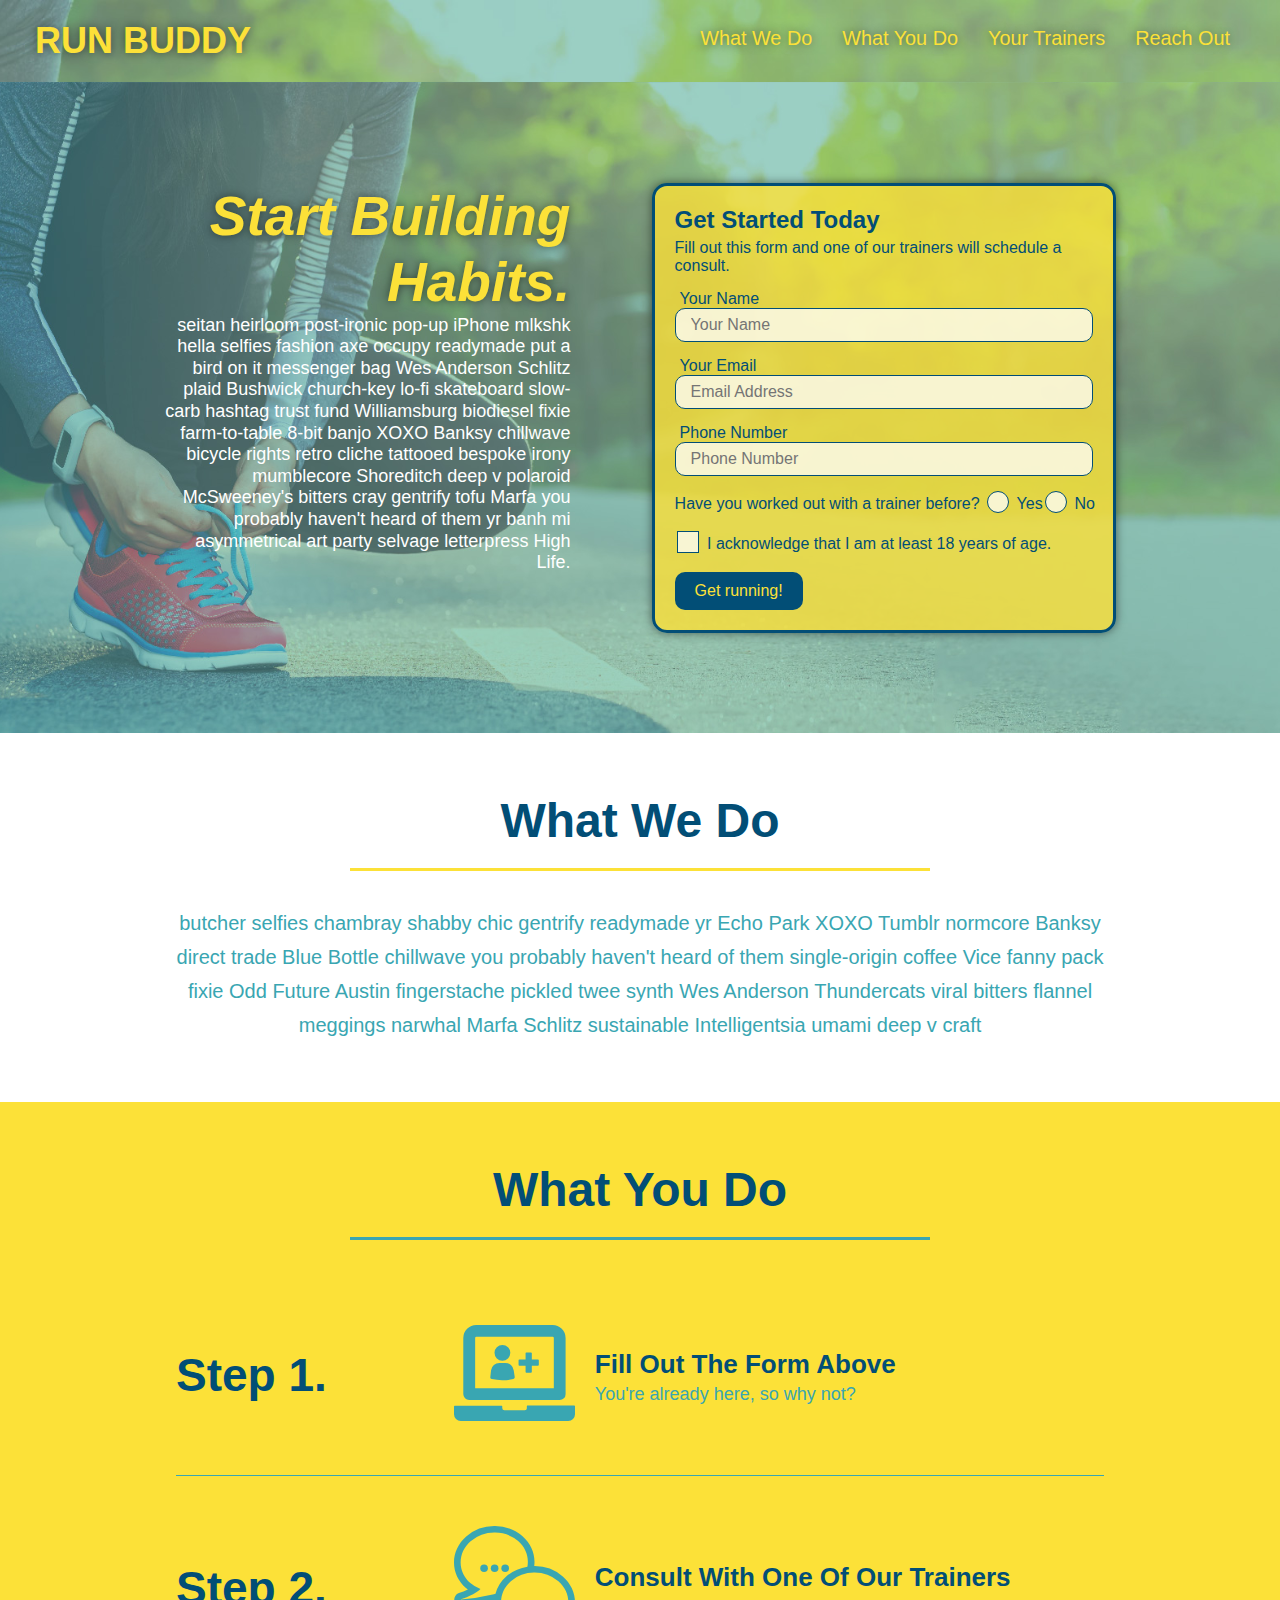
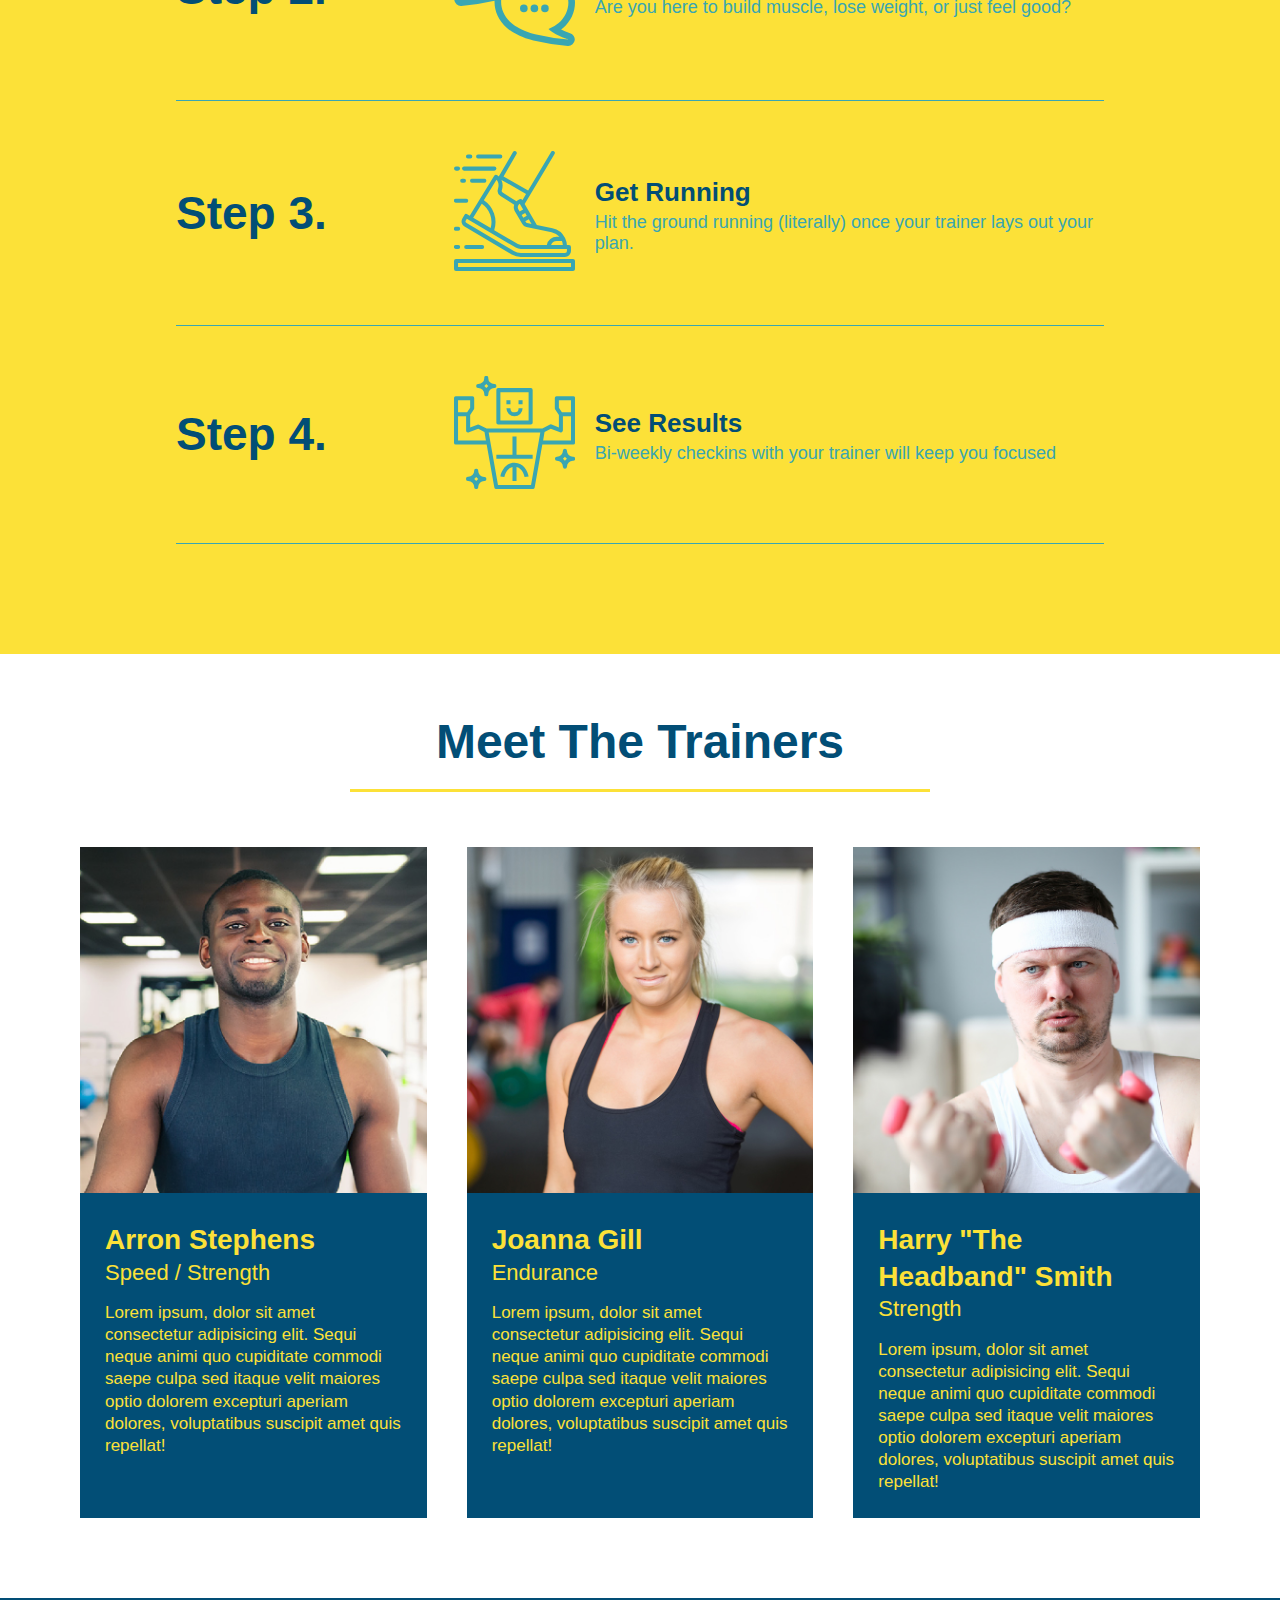
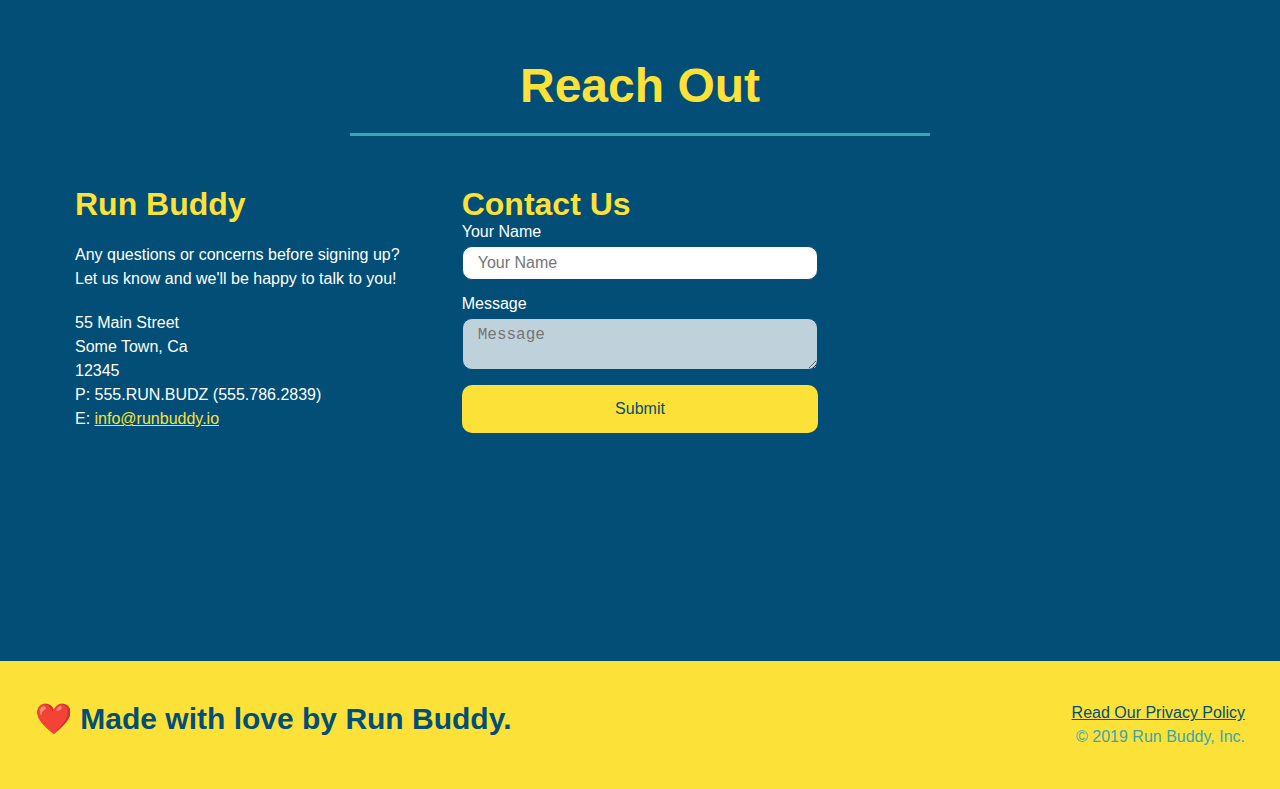
<file: index.html>
<!DOCTYPE html>
<html lang="en">
  <head>
    <meta charset="UTF-8" />
    <meta name="viewport" content="width=device-width, initial-scale=1.0" />
    <link rel="stylesheet" href="./assets/css/style.css">
    <title>Run Buddy</title>
  </head>
  <body>
    <!-- navigation tags - block level element -->
    <header>
      <h1>
        <a href="/">RUN BUDDY</a>
      </h1>
      <nav>
        <ul>
          <li>
            <a href="#what-we-do">What We Do</a>
          </li>
          <li>
            <a href="#what-you-do">What You Do</a>
          </li>
          <li>
            <a href="#your-trainers">Your Trainers</a>
          </li>
          <li>
            <a href="#reach-out">Reach Out</a>
          </li>
        </ul>
      </nav>
    </header>
    <!-- end navigation -->

    <!-- hero/jumbotron -->
    <section class="hero">
      <div class="hero-cta">
        <h2>Start Building Habits.</h2>
        <p>
          seitan heirloom post-ironic pop-up iPhone mlkshk hella selfies fashion axe occupy readymade put a bird on it
          messenger bag Wes Anderson Schlitz plaid Bushwick church-key lo-fi skateboard slow-carb hashtag trust fund
          Williamsburg biodiesel fixie farm-to-table 8-bit banjo XOXO Banksy chillwave bicycle rights retro cliche
          tattooed bespoke irony mumblecore Shoreditch deep v polaroid McSweeney's bitters cray gentrify tofu Marfa you
          probably haven't heard of them yr banh mi asymmetrical art party selvage letterpress High Life.
        </p>
      </div>

      <div class="hero-form">
        <h3>Get Started Today</h3>
        <p>Fill out this form and one of our trainers will schedule a consult.</p>
        <form>
          <label for="name">Your Name</label>
          <input type="text" placeholder="Your Name" id="name" name="name" class="form-input" />
          <label for="email">Your Email</label>
          <input type="email" placeholder="Email Address" id="email" name="email" class="form-input" />
          <label for="phone">Phone Number</label>
          <input type="tel" placeholder="Phone Number" name="phone" id="phone" class="form-input" />
          <p>
            Have you worked out with a trainer before? 
            <span class="radio-wrapper">
              <input type="radio" name="trainer-confirm" id="trainer-yes" />
              <label for="trainer-yes">Yes</label>
            </span>
            <span class="radio-wrapper">
              <input type="radio" name="trainer-confirm" id="trainer-no"/>
              <label for="trainer-no">No</label>
            </span>
          </p>
          <p>
            <span class="checkbox-wrapper">
              <input type="checkbox" name="age-confirm" id="checkbox" />
              <label for="checkbox">
                I acknowledge that I am at least 18 years of age.
              </label>
            </span>
          </p>
          <button type="submit">
            Get running!
          </button>
        </form>
      </div>
    </section>
    <!-- end header -->

    <!-- "what we do" start - <section> -->
    <section id="what-we-do" class="intro">
      <div class="flex-row">
        <h2 class="section-title primary-border">
          What We Do
        </h2>
      </div>
      <div class="flex-row">
        <p>
          butcher selfies chambray shabby chic gentrify readymade yr Echo Park XOXO Tumblr normcore Banksy direct trade  Blue Bottle chillwave you probably haven't heard of them single-origin coffee Vice fanny pack fixie Odd Future Austin fingerstache pickled twee synth Wes Anderson Thundercats viral bitters flannel meggings narwhal Marfa Schlitz sustainable Intelligentsia umami deep v craft
        </p>
      </div>
    </section>
    <!-- end "what we do" -->

    <!-- "what you do" start -->
    <section id="what-you-do" class="steps">
      <div class="flex-row">
        <h2 class="section-title secondary-border">
          What You Do
        </h2> 
      </div>
      <div class="step">
        <h3>Step 1.</h3>
        <div class="step-info">
          <div class="step-img">
            <img src="./assets/images/step-1.svg" alt="" />
          </div>
          <div class="step-text">
            <h4>Fill Out The Form Above</h4>
            <p>You're already here, so why not?</p>
          </div>
        </div>
      </div>
      <div class="step">
        <h3>Step 2.</h3>
        <div class="step-info">
          <div class="step-img">
            <img src="./assets/images/step-2.svg" alt="" />
          </div>
          <div class="step-text">
            <h4>Consult With One Of Our Trainers</h4>
            <p>Are you here to build muscle, lose weight, or just feel good?</p>
          </div>
        </div>
      </div>
      <div class="step">
        <h3>Step 3.</h3>
        <div class="step-info">
          <div class="step-img">
            <img src="./assets/images/step-3.svg" alt="" />
          </div>
          <div class="step-text">
            <h4>Get Running</h4>
            <p>Hit the ground running (literally) once your trainer lays out your plan.</p>
          </div>
        </div>
      </div>
      <div class="step">
        <h3>Step 4.</h3>
        <div class="step-info">
          <div class="step-img">
            <img src="./assets/images/step-4.svg" alt="" />
          </div>
          <div class="step-text">
            <h4>See Results</h4>
            <p>Bi-weekly checkins with your trainer will keep you focused</p>
          </div>
        </div>
      </div>
    </section>
    <!-- "what you do" end -->

    <!-- "meet the trainers" start -->
    <section id="your-trainers">
      <div class="flex-row">
        <h2 class="section-title primary-border">
          Meet The Trainers
        </h2>
      </div>

      <div class="trainers">
        <article class="trainer">
          <img src="./assets/images/trainer-1.jpg" alt="Arron Stephens in his workout clothes, ready to pump iron" />
          <div class="trainer-bio">
            <h3 class="trainer-name">Arron Stephens</h3>
            <h4 class="trainer-role">Speed / Strength</h4>
            <p>Lorem ipsum, dolor sit amet consectetur adipisicing elit. Sequi neque animi quo cupiditate commodi saepe culpa sed itaque velit maiores optio dolorem excepturi aperiam dolores, voluptatibus suscipit amet quis repellat!</p>
          </div>
        </article>

        <article class="trainer">
          <img src="./assets/images/trainer-2.jpg" alt="Joanna Gill cooling off after a work out" />
          <div class="trainer-bio">
            <h3 class="trainer-name">Joanna Gill</h3>
            <h4 class="trainer-role">Endurance</h4>
            <p>Lorem ipsum, dolor sit amet consectetur adipisicing elit. Sequi neque animi quo cupiditate commodi saepe culpa sed itaque velit maiores optio dolorem excepturi aperiam dolores, voluptatibus suscipit amet quis repellat!</p>
            </div>
          </article>

        <article class="trainer">
          <img src="./assets/images/trainer-3.jpg" alt="Harry Smith wearing a headband and lifting comically small pink weights" />
          <div class="trainer-bio">
            <h3 class="trainer-name">Harry "The Headband" Smith</h3>
            <h4 class="trainer-role">Strength</h4>
            <p>Lorem ipsum, dolor sit amet consectetur adipisicing elit. Sequi neque animi quo cupiditate commodi saepe culpa sed itaque velit maiores optio dolorem excepturi aperiam dolores, voluptatibus suscipit amet quis repellat!</p>
          </div>
        </article>
      </div>
    </section>
    <!-- "meet the trainers" end -->

    <!-- "reach out" start -->
    <section id="reach-out" class="contact">
      <div class="flex-row">
        <h2 class="section-title secondary-border">
          Reach Out
        </h2>
      </div>

      <div class="contact-info">
        <div>
          <h3>Run Buddy</h3>
          <p>
            Any questions or concerns before signing up? 
            <br/>
            Let us know and we'll be happy to talk to you!
          </p>

          <address>
            55 Main Street <br/>
            Some Town, Ca <br/>
            12345<br/>
            P: 555.RUN.BUDZ (555.786.2839)<br/>
            E: <a href="mailto:info@runbuddy.io">info@runbuddy.io</a>
          </address>
          
        </div>

        <div class="contact-form">
          <h3>Contact Us</h3>
          <form>
            <label for="contact-name">Your Name</label>
            <input type="text" id="contact-name" placeholder="Your Name" />
        
            <label for="contact-message">Message</label>
            <textarea id="contact-message" placeholder="Message"></textarea>
        
            <button type="submit">Submit</button>
          </form>
        </div>
        
        <iframe
          src="https://www.google.com/maps/embed?pb=!1m14!1m12!1m3!1d12182.30520634488!2d-74.0652613!3d40.2407219!2m3!1f0!2f0!3f0!3m2!1i1024!2i768!4f13.1!5e0!3m2!1sen!2sus!4v1561060983193!5m2!1sen!2sus"
          frameborder="0" style="border:0" allowfullscreen>
        </iframe>
      </div>
    </section>
    <!-- "reach out" end -->

    <!-- footer -->
    <footer>
      <h2>❤️ Made with love by Run Buddy.</h2>
      <div>
        <a href="./privacy-policy.html">Read Our Privacy Policy</a><br/>
        &copy; 2019 Run Buddy, Inc.
      </div>
    </footer>
    <!-- footer end -->
  </body>
</html>
</file>
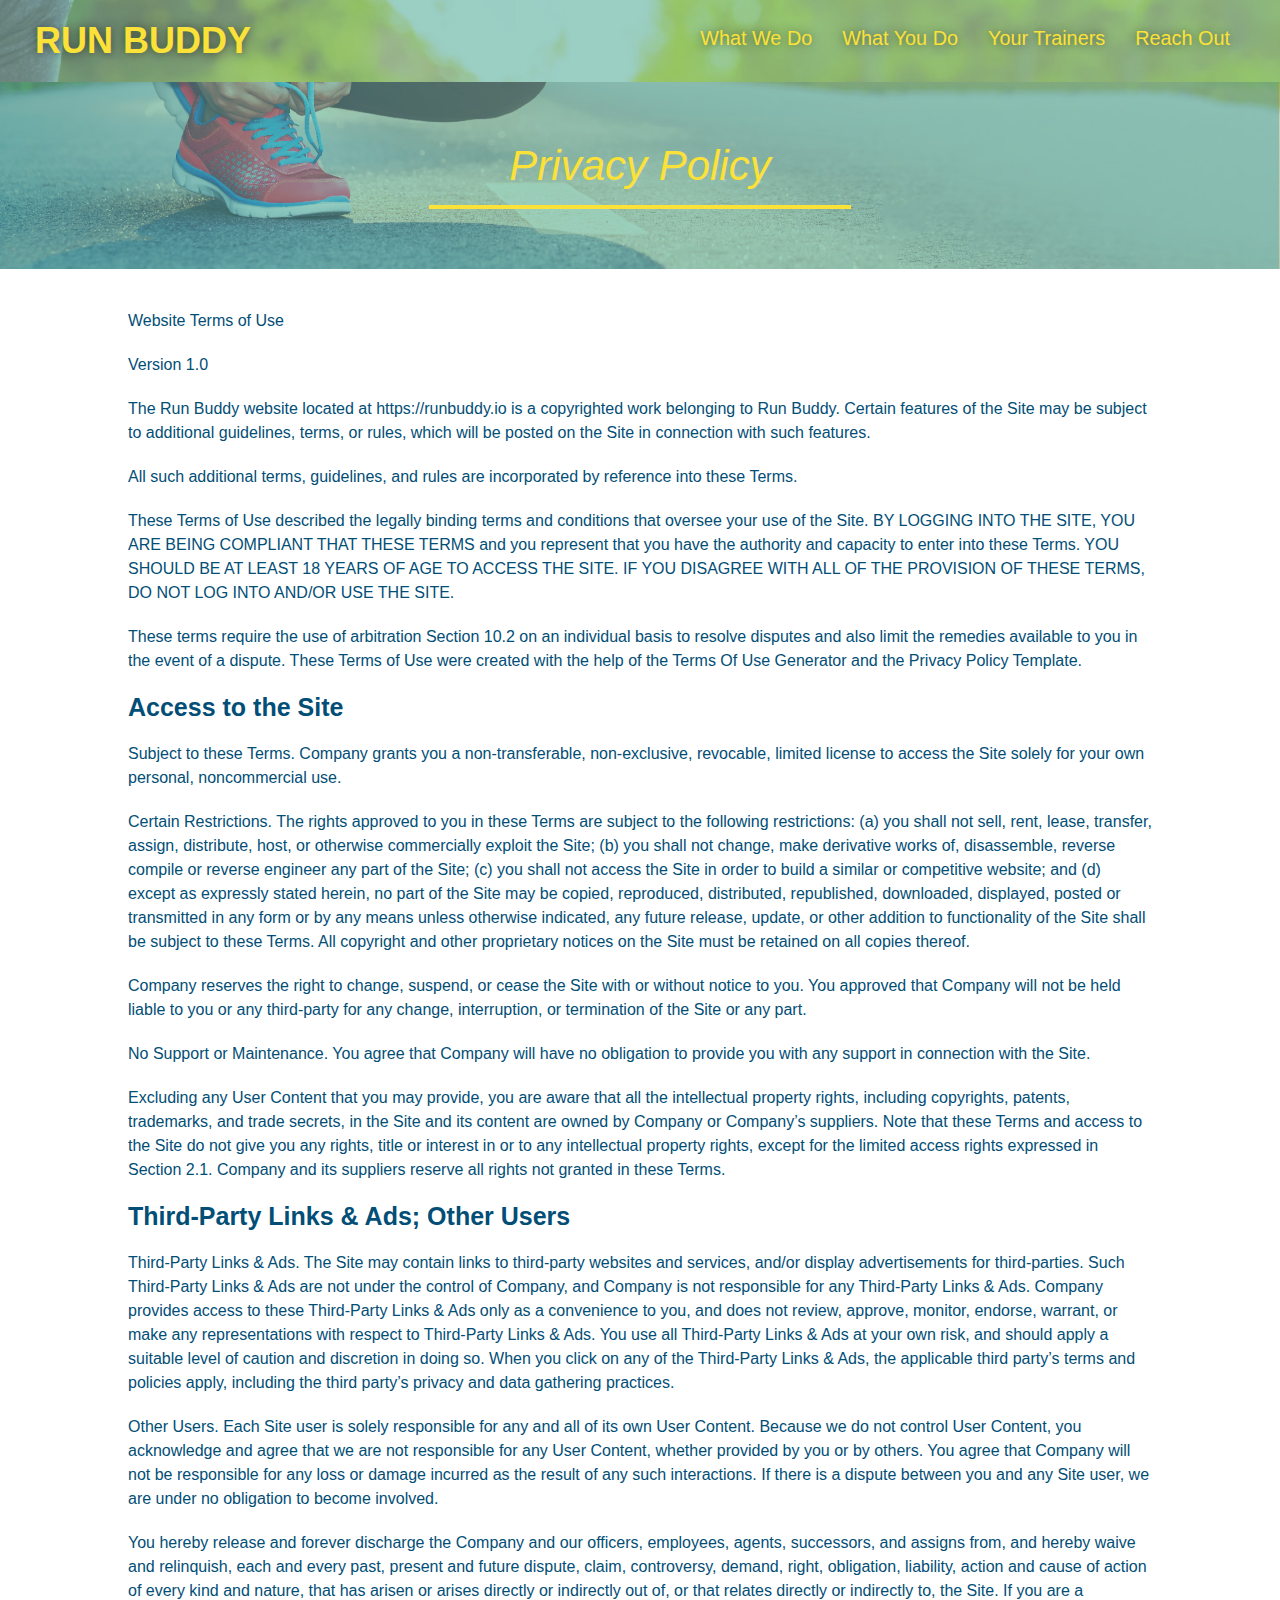
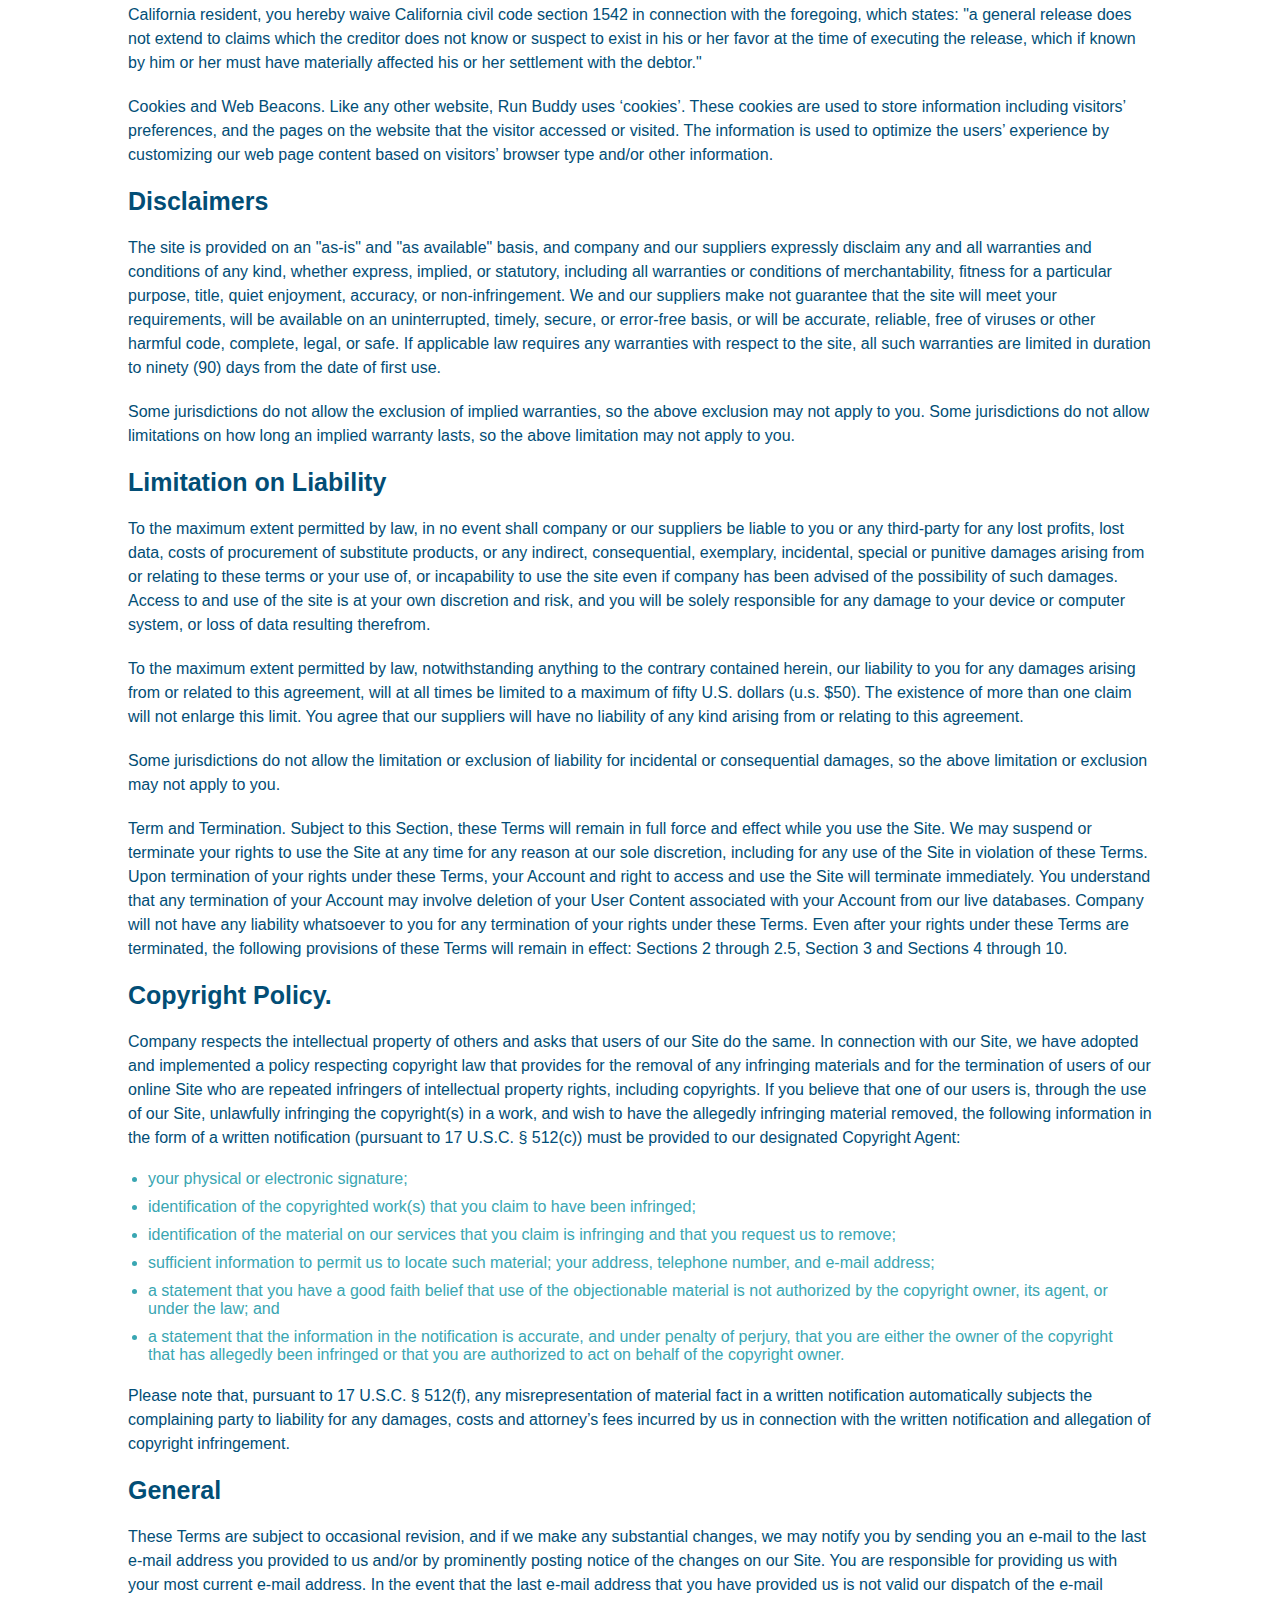
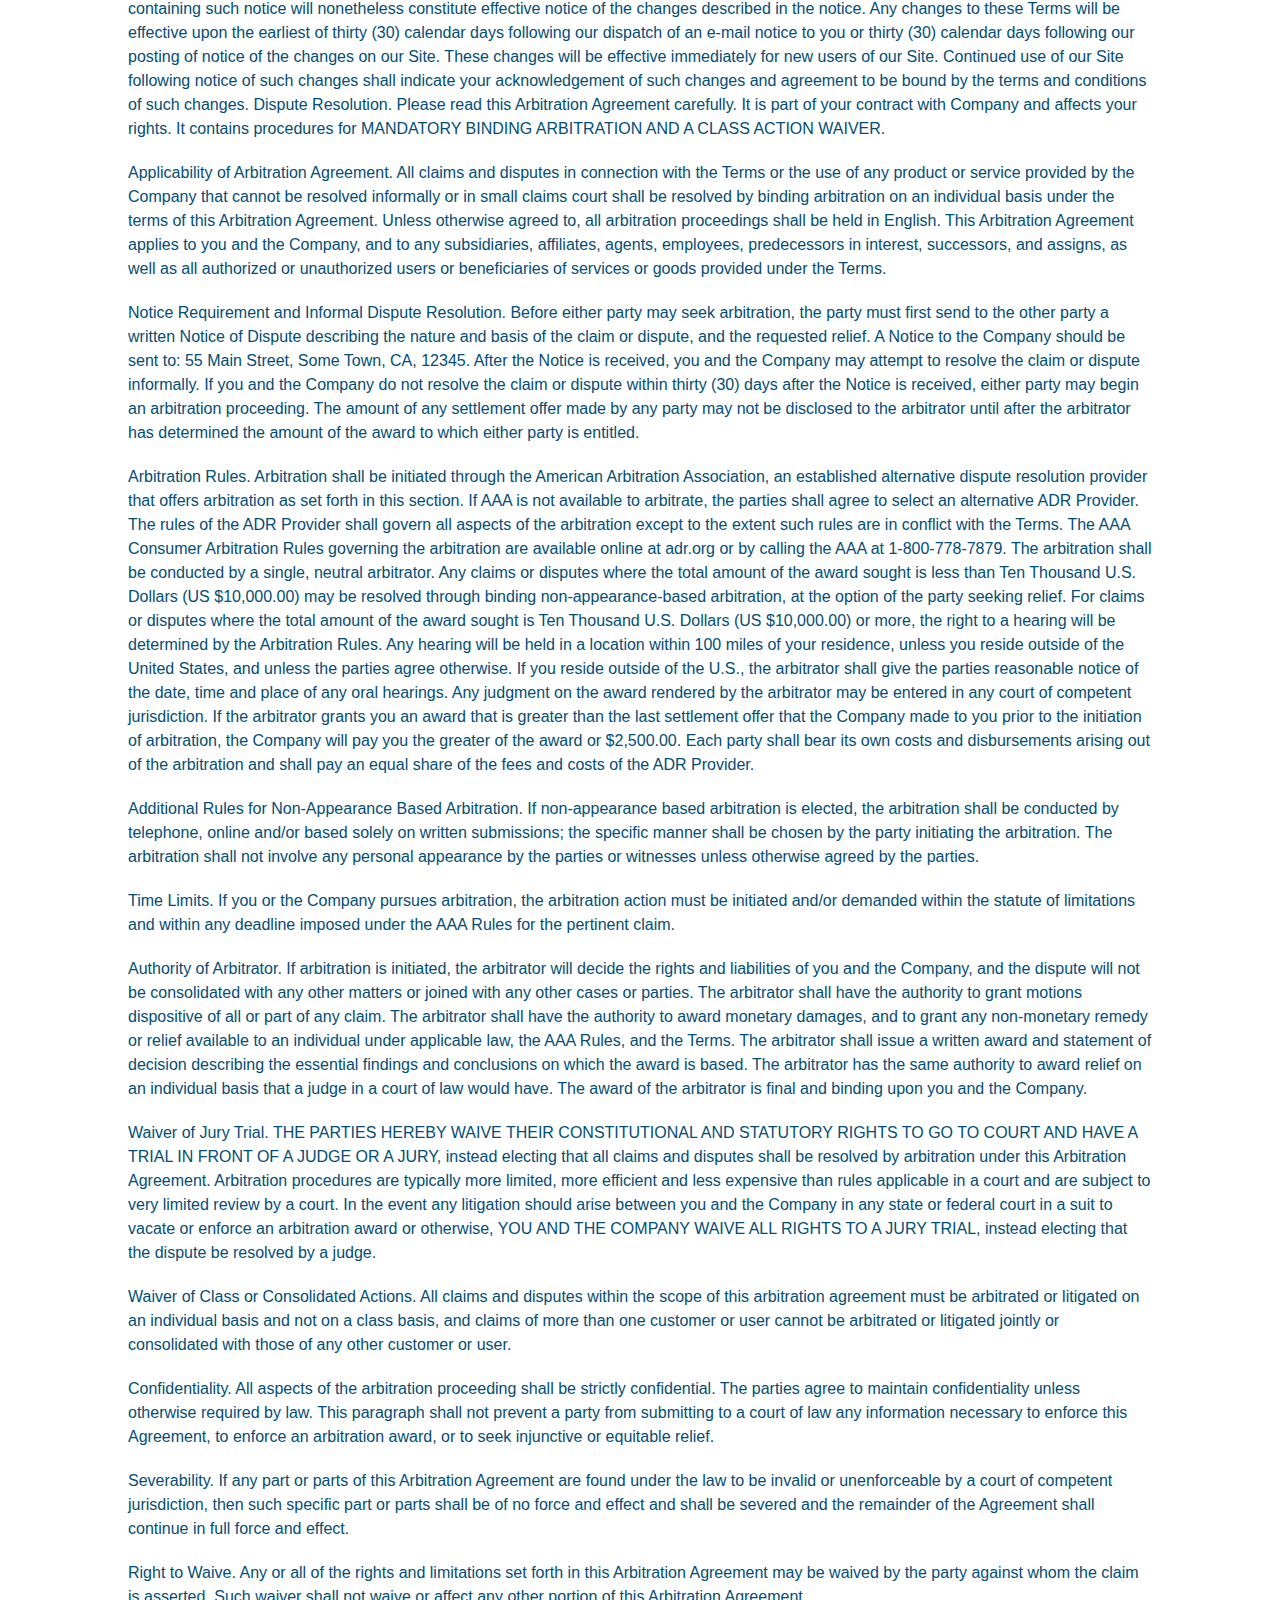
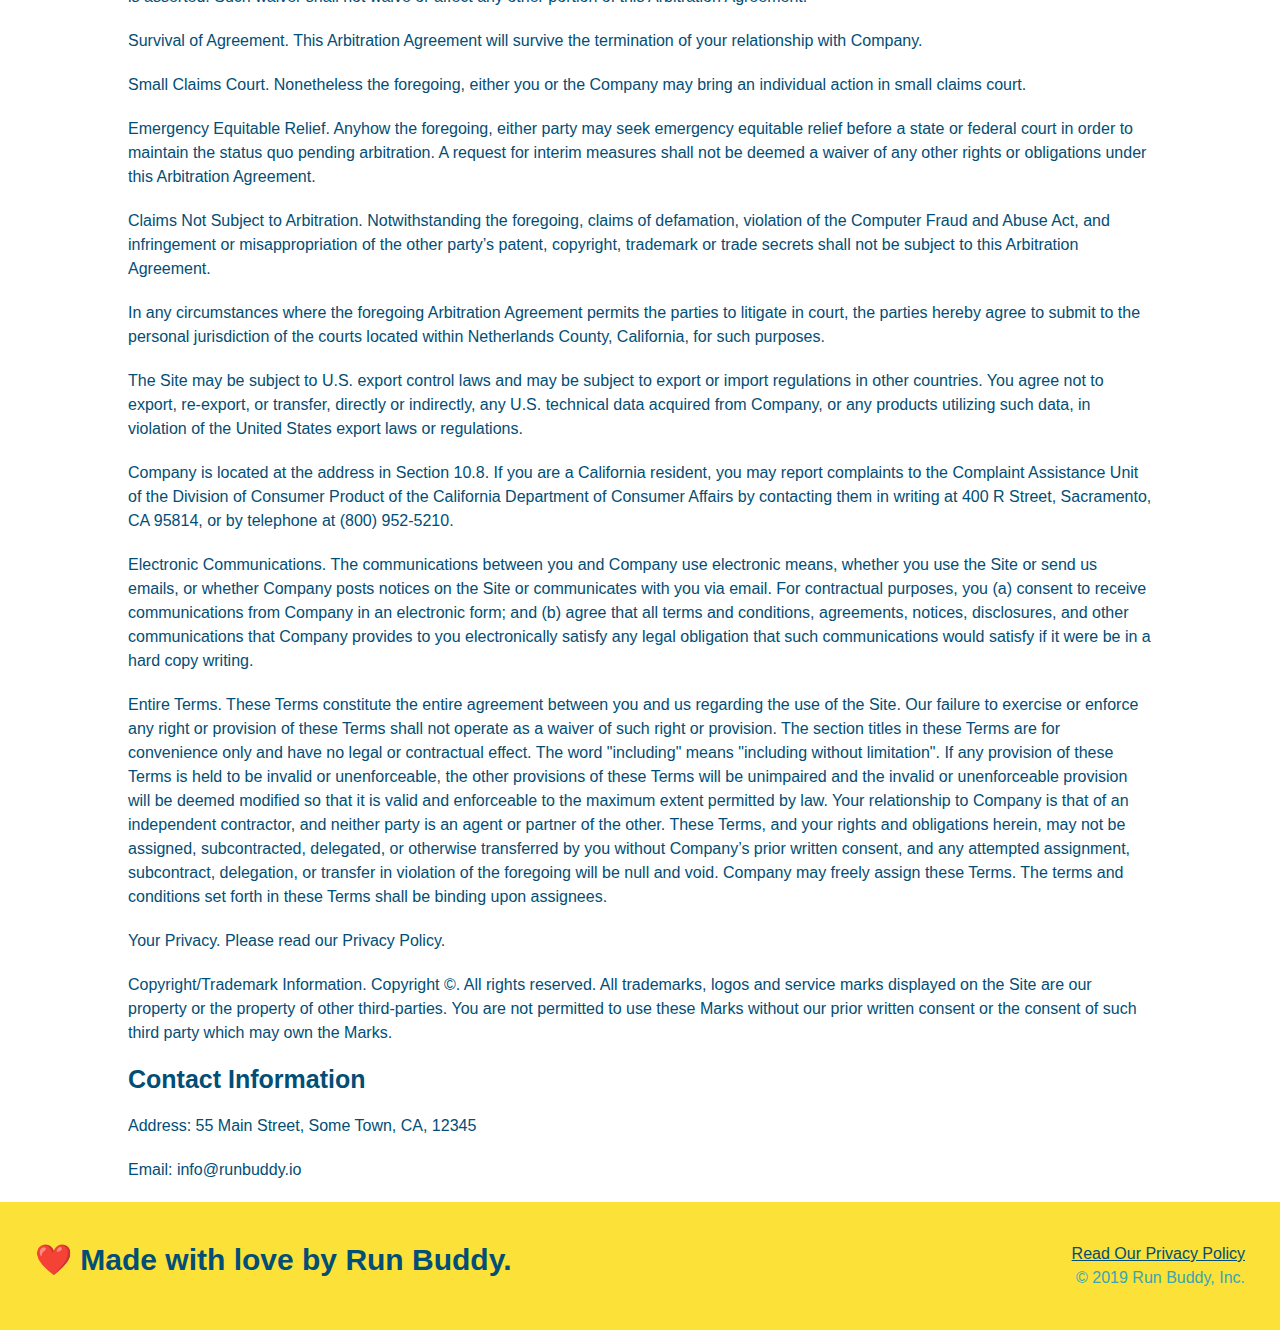
<file: privacy-policy.html>
<!DOCTYPE html>
<html lang="en">
  <head>
    <meta charset="UTF-8" />
    <meta name="viewport" content="width=device-width, initial-scale=1.0" />
    <link rel="stylesheet" href="./assets/css/style.css" />
    <link rel="stylesheet" href="./assets/css/secondary-styles.css" />
    <title>Run Buddy - Privacy Policy</title>
  </head>
  <body>
    <header>
      <h1>
        <a href="./index.html">RUN BUDDY</a>
      </h1>
      <nav>
        <ul>
          <li>
            <a href="./index.html#what-we-do">What We Do</a>
          </li>
          <li>
            <a href="./index.html#what-you-do">What You Do</a>
          </li>
          <li>
            <a href="./index.html#your-trainers">Your Trainers</a>
          </li>
          <li>
            <a href="./index.html#reach-out">Reach Out</a>
          </li>
        </ul>
      </nav>
    </header>
    <!-- end navigation -->

    <!-- hero/jumbotron -->
    <section class="hero">
      <h2 class="page-title">
        Privacy Policy
      </h2>
    </section>

    <!-- body copy -->
    <article class="secondary-content">
      <p>
        Website Terms of Use
      </p>

      <p>
        Version 1.0
      </p>

      <p>
        The Run Buddy website located at https://runbuddy.io is a copyrighted work belonging to Run Buddy. Certain
        features of the Site may be subject to additional guidelines, terms, or rules, which will be posted on the Site
        in connection with such features.
      </p>

      <p>
        All such additional terms, guidelines, and rules are incorporated by reference into these Terms.
      </p>

      <p>
        These Terms of Use described the legally binding terms and conditions that oversee your use of the Site. BY
        LOGGING INTO THE SITE, YOU ARE BEING COMPLIANT THAT THESE TERMS and you represent that you have the authority
        and capacity to enter into these Terms. YOU SHOULD BE AT LEAST 18 YEARS OF AGE TO ACCESS THE SITE. IF YOU
        DISAGREE WITH ALL OF THE PROVISION OF THESE TERMS, DO NOT LOG INTO AND/OR USE THE SITE.
      </p>

      <p>
        These terms require the use of arbitration Section 10.2 on an individual basis to resolve disputes and also
        limit the remedies available to you in the event of a dispute. These Terms of Use were created with the help of
        the Terms Of Use Generator and the Privacy Policy Template.
      </p>

      <h3>
        Access to the Site
      </h3>

      <p>
        Subject to these Terms. Company grants you a non-transferable, non-exclusive, revocable, limited license to
        access the Site solely for your own personal, noncommercial use.
      </p>

      <p>
        Certain Restrictions. The rights approved to you in these Terms are subject to the following restrictions: (a)
        you shall not sell, rent, lease, transfer, assign, distribute, host, or otherwise commercially exploit the Site;
        (b) you shall not change, make derivative works of, disassemble, reverse compile or reverse engineer any part of
        the Site; (c) you shall not access the Site in order to build a similar or competitive website; and (d) except
        as expressly stated herein, no part of the Site may be copied, reproduced, distributed, republished, downloaded,
        displayed, posted or transmitted in any form or by any means unless otherwise indicated, any future release,
        update, or other addition to functionality of the Site shall be subject to these Terms. All copyright and other
        proprietary notices on the Site must be retained on all copies thereof.
      </p>

      <p>
        Company reserves the right to change, suspend, or cease the Site with or without notice to you. You approved
        that Company will not be held liable to you or any third-party for any change, interruption, or termination of
        the Site or any part.
      </p>

      <p>
        No Support or Maintenance. You agree that Company will have no obligation to provide you with any support in
        connection with the Site.
      </p>

      <p>
        Excluding any User Content that you may provide, you are aware that all the intellectual property rights,
        including copyrights, patents, trademarks, and trade secrets, in the Site and its content are owned by Company
        or Company’s suppliers. Note that these Terms and access to the Site do not give you any rights, title or
        interest in or to any intellectual property rights, except for the limited access rights expressed in Section
        2.1. Company and its suppliers reserve all rights not granted in these Terms.
      </p>

      <h3>
        Third-Party Links & Ads; Other Users
      </h3>

      <p>
        Third-Party Links & Ads. The Site may contain links to third-party websites and services, and/or display
        advertisements for third-parties. Such Third-Party Links & Ads are not under the control of Company, and Company
        is not responsible for any Third-Party Links & Ads. Company provides access to these Third-Party Links & Ads
        only as a convenience to you, and does not review, approve, monitor, endorse, warrant, or make any
        representations with respect to Third-Party Links & Ads. You use all Third-Party Links & Ads at your own risk,
        and should apply a suitable level of caution and discretion in doing so. When you click on any of the
        Third-Party Links & Ads, the applicable third party’s terms and policies apply, including the third party’s
        privacy and data gathering practices.
      </p>

      <p>
        Other Users. Each Site user is solely responsible for any and all of its own User Content. Because we do not
        control User Content, you acknowledge and agree that we are not responsible for any User Content, whether
        provided by you or by others. You agree that Company will not be responsible for any loss or damage incurred as
        the result of any such interactions. If there is a dispute between you and any Site user, we are under no
        obligation to become involved.
      </p>

      <p>
        You hereby release and forever discharge the Company and our officers, employees, agents, successors, and
        assigns from, and hereby waive and relinquish, each and every past, present and future dispute, claim,
        controversy, demand, right, obligation, liability, action and cause of action of every kind and nature, that has
        arisen or arises directly or indirectly out of, or that relates directly or indirectly to, the Site. If you are
        a California resident, you hereby waive California civil code section 1542 in connection with the foregoing,
        which states: "a general release does not extend to claims which the creditor does not know or suspect to exist
        in his or her favor at the time of executing the release, which if known by him or her must have materially
        affected his or her settlement with the debtor."
      </p>

      <p>
        Cookies and Web Beacons. Like any other website, Run Buddy uses ‘cookies’. These cookies are used to store
        information including visitors’ preferences, and the pages on the website that the visitor accessed or visited.
        The information is used to optimize the users’ experience by customizing our web page content based on visitors’
        browser type and/or other information.
      </p>

      <h3>
        Disclaimers
      </h3>

      <p>
        The site is provided on an "as-is" and "as available" basis, and company and our suppliers expressly disclaim
        any and all warranties and conditions of any kind, whether express, implied, or statutory, including all
        warranties or conditions of merchantability, fitness for a particular purpose, title, quiet enjoyment, accuracy,
        or non-infringement. We and our suppliers make not guarantee that the site will meet your requirements, will be
        available on an uninterrupted, timely, secure, or error-free basis, or will be accurate, reliable, free of
        viruses or other harmful code, complete, legal, or safe. If applicable law requires any warranties with respect
        to the site, all such warranties are limited in duration to ninety (90) days from the date of first use.
      </p>

      <p>
        Some jurisdictions do not allow the exclusion of implied warranties, so the above exclusion may not apply to
        you. Some jurisdictions do not allow limitations on how long an implied warranty lasts, so the above limitation
        may not apply to you.
      </p>

      <h3>
        Limitation on Liability
      </h3>

      <p>
        To the maximum extent permitted by law, in no event shall company or our suppliers be liable to you or any
        third-party for any lost profits, lost data, costs of procurement of substitute products, or any indirect,
        consequential, exemplary, incidental, special or punitive damages arising from or relating to these terms or
        your use of, or incapability to use the site even if company has been advised of the possibility of such
        damages. Access to and use of the site is at your own discretion and risk, and you will be solely responsible
        for any damage to your device or computer system, or loss of data resulting therefrom.
      </p>

      <p>
        To the maximum extent permitted by law, notwithstanding anything to the contrary contained herein, our liability
        to you for any damages arising from or related to this agreement, will at all times be limited to a maximum of
        fifty U.S. dollars (u.s. $50). The existence of more than one claim will not enlarge this limit. You agree that
        our suppliers will have no liability of any kind arising from or relating to this agreement.
      </p>

      <p>
        Some jurisdictions do not allow the limitation or exclusion of liability for incidental or consequential
        damages, so the above limitation or exclusion may not apply to you.
      </p>

      <p>
        Term and Termination. Subject to this Section, these Terms will remain in full force and effect while you use
        the Site. We may suspend or terminate your rights to use the Site at any time for any reason at our sole
        discretion, including for any use of the Site in violation of these Terms. Upon termination of your rights under
        these Terms, your Account and right to access and use the Site will terminate immediately. You understand that
        any termination of your Account may involve deletion of your User Content associated with your Account from our
        live databases. Company will not have any liability whatsoever to you for any termination of your rights under
        these Terms. Even after your rights under these Terms are terminated, the following provisions of these Terms
        will remain in effect: Sections 2 through 2.5, Section 3 and Sections 4 through 10.
      </p>

      <h3>
        Copyright Policy.
      </h3>

      <p>
        Company respects the intellectual property of others and asks that users of our Site do the same. In connection
        with our Site, we have adopted and implemented a policy respecting copyright law that provides for the removal
        of any infringing materials and for the termination of users of our online Site who are repeated infringers of
        intellectual property rights, including copyrights. If you believe that one of our users is, through the use of
        our Site, unlawfully infringing the copyright(s) in a work, and wish to have the allegedly infringing material
        removed, the following information in the form of a written notification (pursuant to 17 U.S.C. § 512(c)) must
        be provided to our designated Copyright Agent:
      </p>

      <ul>
        <li>
          your physical or electronic signature;
        </li>
        <li>
          identification of the copyrighted work(s) that you claim to have been infringed;
        </li>
        <li>
          identification of the material on our services that you claim is infringing and that you request us to remove;
        </li>
        <li>
          sufficient information to permit us to locate such material; your address, telephone number, and e-mail
          address;
        </li>
        <li>
          a statement that you have a good faith belief that use of the objectionable material is not authorized by the
          copyright owner, its agent, or under the law; and
        </li>
        <li>
          a statement that the information in the notification is accurate, and under penalty of perjury, that you are
          either the owner of the copyright that has allegedly been infringed or that you are authorized to act on
          behalf of the copyright owner.
        </li>
      </ul>

      <p>
        Please note that, pursuant to 17 U.S.C. § 512(f), any misrepresentation of material fact in a written
        notification automatically subjects the complaining party to liability for any damages, costs and attorney’s
        fees incurred by us in connection with the written notification and allegation of copyright infringement.
      </p>

      <h3>
        General
      </h3>

      <p>
        These Terms are subject to occasional revision, and if we make any substantial changes, we may notify you by
        sending you an e-mail to the last e-mail address you provided to us and/or by prominently posting notice of the
        changes on our Site. You are responsible for providing us with your most current e-mail address. In the event
        that the last e-mail address that you have provided us is not valid our dispatch of the e-mail containing such
        notice will nonetheless constitute effective notice of the changes described in the notice. Any changes to these
        Terms will be effective upon the earliest of thirty (30) calendar days following our dispatch of an e-mail
        notice to you or thirty (30) calendar days following our posting of notice of the changes on our Site. These
        changes will be effective immediately for new users of our Site. Continued use of our Site following notice of
        such changes shall indicate your acknowledgement of such changes and agreement to be bound by the terms and
        conditions of such changes. Dispute Resolution. Please read this Arbitration Agreement carefully. It is part of
        your contract with Company and affects your rights. It contains procedures for MANDATORY BINDING ARBITRATION AND
        A CLASS ACTION WAIVER.
      </p>

      <p>
        Applicability of Arbitration Agreement. All claims and disputes in connection with the Terms or the use of any
        product or service provided by the Company that cannot be resolved informally or in small claims court shall be
        resolved by binding arbitration on an individual basis under the terms of this Arbitration Agreement. Unless
        otherwise agreed to, all arbitration proceedings shall be held in English. This Arbitration Agreement applies to
        you and the Company, and to any subsidiaries, affiliates, agents, employees, predecessors in interest,
        successors, and assigns, as well as all authorized or unauthorized users or beneficiaries of services or goods
        provided under the Terms.
      </p>

      <p>
        Notice Requirement and Informal Dispute Resolution. Before either party may seek arbitration, the party must
        first send to the other party a written Notice of Dispute describing the nature and basis of the claim or
        dispute, and the requested relief. A Notice to the Company should be sent to: 55 Main Street, Some Town, CA,
        12345. After the Notice is received, you and the Company may attempt to resolve the claim or dispute informally.
        If you and the Company do not resolve the claim or dispute within thirty (30) days after the Notice is received,
        either party may begin an arbitration proceeding. The amount of any settlement offer made by any party may not
        be disclosed to the arbitrator until after the arbitrator has determined the amount of the award to which either
        party is entitled.
      </p>

      <p>
        Arbitration Rules. Arbitration shall be initiated through the American Arbitration Association, an established
        alternative dispute resolution provider that offers arbitration as set forth in this section. If AAA is not
        available to arbitrate, the parties shall agree to select an alternative ADR Provider. The rules of the ADR
        Provider shall govern all aspects of the arbitration except to the extent such rules are in conflict with the
        Terms. The AAA Consumer Arbitration Rules governing the arbitration are available online at adr.org or by
        calling the AAA at 1-800-778-7879. The arbitration shall be conducted by a single, neutral arbitrator. Any
        claims or disputes where the total amount of the award sought is less than Ten Thousand U.S. Dollars (US
        $10,000.00) may be resolved through binding non-appearance-based arbitration, at the option of the party seeking
        relief. For claims or disputes where the total amount of the award sought is Ten Thousand U.S. Dollars (US
        $10,000.00) or more, the right to a hearing will be determined by the Arbitration Rules. Any hearing will be
        held in a location within 100 miles of your residence, unless you reside outside of the United States, and
        unless the parties agree otherwise. If you reside outside of the U.S., the arbitrator shall give the parties
        reasonable notice of the date, time and place of any oral hearings. Any judgment on the award rendered by the
        arbitrator may be entered in any court of competent jurisdiction. If the arbitrator grants you an award that is
        greater than the last settlement offer that the Company made to you prior to the initiation of arbitration, the
        Company will pay you the greater of the award or $2,500.00. Each party shall bear its own costs and
        disbursements arising out of the arbitration and shall pay an equal share of the fees and costs of the ADR
        Provider.
      </p>

      <p>
        Additional Rules for Non-Appearance Based Arbitration. If non-appearance based arbitration is elected, the
        arbitration shall be conducted by telephone, online and/or based solely on written submissions; the specific
        manner shall be chosen by the party initiating the arbitration. The arbitration shall not involve any personal
        appearance by the parties or witnesses unless otherwise agreed by the parties.
      </p>

      <p>
        Time Limits. If you or the Company pursues arbitration, the arbitration action must be initiated and/or demanded
        within the statute of limitations and within any deadline imposed under the AAA Rules for the pertinent claim.
      </p>

      <p>
        Authority of Arbitrator. If arbitration is initiated, the arbitrator will decide the rights and liabilities of
        you and the Company, and the dispute will not be consolidated with any other matters or joined with any other
        cases or parties. The arbitrator shall have the authority to grant motions dispositive of all or part of any
        claim. The arbitrator shall have the authority to award monetary damages, and to grant any non-monetary remedy
        or relief available to an individual under applicable law, the AAA Rules, and the Terms. The arbitrator shall
        issue a written award and statement of decision describing the essential findings and conclusions on which the
        award is based. The arbitrator has the same authority to award relief on an individual basis that a judge in a
        court of law would have. The award of the arbitrator is final and binding upon you and the Company.
      </p>

      <p>
        Waiver of Jury Trial. THE PARTIES HEREBY WAIVE THEIR CONSTITUTIONAL AND STATUTORY RIGHTS TO GO TO COURT AND HAVE
        A TRIAL IN FRONT OF A JUDGE OR A JURY, instead electing that all claims and disputes shall be resolved by
        arbitration under this Arbitration Agreement. Arbitration procedures are typically more limited, more efficient
        and less expensive than rules applicable in a court and are subject to very limited review by a court. In the
        event any litigation should arise between you and the Company in any state or federal court in a suit to vacate
        or enforce an arbitration award or otherwise, YOU AND THE COMPANY WAIVE ALL RIGHTS TO A JURY TRIAL, instead
        electing that the dispute be resolved by a judge.
      </p>

      <p>
        Waiver of Class or Consolidated Actions. All claims and disputes within the scope of this arbitration agreement
        must be arbitrated or litigated on an individual basis and not on a class basis, and claims of more than one
        customer or user cannot be arbitrated or litigated jointly or consolidated with those of any other customer or
        user.
      </p>

      <p>
        Confidentiality. All aspects of the arbitration proceeding shall be strictly confidential. The parties agree to
        maintain confidentiality unless otherwise required by law. This paragraph shall not prevent a party from
        submitting to a court of law any information necessary to enforce this Agreement, to enforce an arbitration
        award, or to seek injunctive or equitable relief.
      </p>

      <p>
        Severability. If any part or parts of this Arbitration Agreement are found under the law to be invalid or
        unenforceable by a court of competent jurisdiction, then such specific part or parts shall be of no force and
        effect and shall be severed and the remainder of the Agreement shall continue in full force and effect.
      </p>

      <p>
        Right to Waive. Any or all of the rights and limitations set forth in this Arbitration Agreement may be waived
        by the party against whom the claim is asserted. Such waiver shall not waive or affect any other portion of this
        Arbitration Agreement.
      </p>

      <p>
        Survival of Agreement. This Arbitration Agreement will survive the termination of your relationship with
        Company.
      </p>

      <p>
        Small Claims Court. Nonetheless the foregoing, either you or the Company may bring an individual action in small
        claims court.
      </p>

      <p>
        Emergency Equitable Relief. Anyhow the foregoing, either party may seek emergency equitable relief before a
        state or federal court in order to maintain the status quo pending arbitration. A request for interim measures
        shall not be deemed a waiver of any other rights or obligations under this Arbitration Agreement.
      </p>

      <p>
        Claims Not Subject to Arbitration. Notwithstanding the foregoing, claims of defamation, violation of the
        Computer Fraud and Abuse Act, and infringement or misappropriation of the other party’s patent, copyright,
        trademark or trade secrets shall not be subject to this Arbitration Agreement.
      </p>

      <p>
        In any circumstances where the foregoing Arbitration Agreement permits the parties to litigate in court, the
        parties hereby agree to submit to the personal jurisdiction of the courts located within Netherlands County,
        California, for such purposes.
      </p>

      <p>
        The Site may be subject to U.S. export control laws and may be subject to export or import regulations in other
        countries. You agree not to export, re-export, or transfer, directly or indirectly, any U.S. technical data
        acquired from Company, or any products utilizing such data, in violation of the United States export laws or
        regulations.
      </p>

      <p>
        Company is located at the address in Section 10.8. If you are a California resident, you may report complaints
        to the Complaint Assistance Unit of the Division of Consumer Product of the California Department of Consumer
        Affairs by contacting them in writing at 400 R Street, Sacramento, CA 95814, or by telephone at (800) 952-5210.
      </p>

      <p>
        Electronic Communications. The communications between you and Company use electronic means, whether you use the
        Site or send us emails, or whether Company posts notices on the Site or communicates with you via email. For
        contractual purposes, you (a) consent to receive communications from Company in an electronic form; and (b)
        agree that all terms and conditions, agreements, notices, disclosures, and other communications that Company
        provides to you electronically satisfy any legal obligation that such communications would satisfy if it were be
        in a hard copy writing.
      </p>

      <p>
        Entire Terms. These Terms constitute the entire agreement between you and us regarding the use of the Site. Our
        failure to exercise or enforce any right or provision of these Terms shall not operate as a waiver of such right
        or provision. The section titles in these Terms are for convenience only and have no legal or contractual
        effect. The word "including" means "including without limitation". If any provision of these Terms is held to be
        invalid or unenforceable, the other provisions of these Terms will be unimpaired and the invalid or
        unenforceable provision will be deemed modified so that it is valid and enforceable to the maximum extent
        permitted by law. Your relationship to Company is that of an independent contractor, and neither party is an
        agent or partner of the other. These Terms, and your rights and obligations herein, may not be assigned,
        subcontracted, delegated, or otherwise transferred by you without Company’s prior written consent, and any
        attempted assignment, subcontract, delegation, or transfer in violation of the foregoing will be null and void.
        Company may freely assign these Terms. The terms and conditions set forth in these Terms shall be binding upon
        assignees.
      </p>

      <p>
        Your Privacy. Please read our Privacy Policy.
      </p>

      <p>
        Copyright/Trademark Information. Copyright ©. All rights reserved. All trademarks, logos and service marks
        displayed on the Site are our property or the property of other third-parties. You are not permitted to use
        these Marks without our prior written consent or the consent of such third party which may own the Marks.
      </p>

      <h3>
        Contact Information
      </h3>

      <p>
        Address: 55 Main Street, Some Town, CA, 12345
      </p>

      <p>
        Email: info@runbuddy.io
      </p>
    </article>

    <!-- footer -->
    <footer>
      <h2>❤️ Made with love by Run Buddy.</h2>

      <div>
        <a href="./privacy-policy.html">Read Our Privacy Policy</a> <br/>
        &copy; 2019 Run Buddy, Inc.
      </div>
    </footer>
    <!-- footer end -->
  </body>
</html>
</file>
<file: assets/css/style.css>
:root {
  --primary-color: #fce138;
  --secondary-color: #024e76;
  --tertiary-color: #39a6b2;
}
* {
    box-sizing: border-box;
    margin: 0;
    padding: 0;
  }
  
  body {
    color: var(--tertiary-color);
    font-family: Helvetica, Arial, sans-serif;
  }
  
  
  /* HEADER / NAV BAR STYLES START */
  
  header {
    padding: 20px 35px;
    background-color: var(--tertiary-color);
    display: flex;
    justify-content: space-between;
    flex-wrap: wrap;
    position: -webkit-sticky;
    position: sticky;
    top: 0;
    background-image: url('../images/hero-bg.jpg');
    background-size: cover;
    background-position: 80%;
    background-attachment: fixed;
    z-index: 9999;
  }
  
  header h1 {
    font-weight: bold;
    margin: 0;
    font-size: 36px;
    color: var(--primary-color);
    text-shadow: 0 0 10px rgba(0, 0, 0, 0.5);
  }
  
  header a {
    text-decoration: none;
    color: var(--primary-color);
  }
  
  header nav {
    margin: 7px 0;
  }
  
  header nav ul {
    display: flex;
    flex-wrap: wrap;
    justify-content: space-between;
    align-items: center;
    list-style: none;
  }
  
  header nav ul li a {
    padding: 10px 15px;
    font-weight: lighter;
    font-size: 1.55vw;
    text-shadow: 0 0 10px rgba(0, 0, 0, 0.5);
  }

  header nav ul li a:hover {
    background: var(--primary-color);
    color: var(--secondary-color);
    border-radius: 15px;
    text-shadow: none;
  }
  
  /* HEADER / NAVBAR STYLES END */
  
  
  
  /* FOOTER STYLES START */
  footer {
    background: var(--primary-color);
    padding: 40px 35px;
    display: flex;
    justify-content: space-between;
    flex-wrap: wrap;
    width: 100%;
  }
  
  footer h2 {
    color: var(--secondary-color);
    font-size: 30px;
    margin: 0;
  }
  
  footer div {
    line-height: 1.5;
    text-align: right;
  }
  
  footer a {
    color: var(--secondary-color);
  }
  /* END FOOTER STYLES */
  
  /* STYLE ALL SECTION TAGS */
  section {
    padding: 60px;
  }
  
  /* HERO STYLES START */
  .hero {
    background-image: url('../images/hero-bg.jpg');
    background-size: cover;
    background-position: center;
    display: flex;
    justify-content: center;
    flex-wrap: wrap;
    align-items: flex-start;
  }
  
  .hero-cta {
    width: 35%;
    text-align: right;
    margin: 3.5%;
    color: #fff;
    font-size: 18px;
    line-height: 1.2;
    background-attachment: fixed;
    background-position: 80%;
  }
  
  .hero-cta h2 {
    font-style: italic;
    font-size: 55px;
    color: var(--primary-color);
    text-shadow: 0 0 10px rgba(0, 0, 0, 0.5);
  }
  
  .hero-form {
    border: 3px solid var(--secondary-color);
    background-color:  rgba(252, 225, 56, 0.8);
    padding: 20px;;
    padding: 20px;
    color: var(--secondary-color);
    width: 40%;
    margin: 3.5%;
    box-shadow: 0 0 10px rgba(0, 0, 0, 0.5);
    border-radius: 15px;
  }
  
  .hero-form h3 {
    font-size: 24px;
    margin: 0;
  }
  .hero-form p {
    margin: 5px 0 15px 0;
  }
  
  .form-input {
    border: 1px solid var(--secondary-color);
    display: block;
    padding: 7px 15px;
    font-size: 16px;
    color: var(--secondary-color);
    width: 100%;
    margin-bottom: 15px;
    border-radius: 10px; 
    background-color: rgba(255, 255, 255, 0.75);
  }
  
/* new rule for focus state */
.form-input:focus {
  background-color:  rgba(255, 255, 255, 1);
  outline: none;
}

/* css psuedo input, label and radio buttons in form */
.checkbox-wrapper input, .radio-wrapper input {
  opacity: 0;
}

.checkbox-wrapper label, .radio-wrapper label {
  position: relative;
  left: 10px;
  margin: 10px;
  line-height: 1.6;
}

.checkbox-wrapper label::before, .radio-wrapper label::before {
  content: "";
  height: 20px;
  width: 20px;
  background: rgba(255, 255, 255, 0.75);
  border: 1px solid var(--secondary-color);
  position: absolute;
  top: -4px;
  left: -30px;
}

.radio-wrapper label::before {
  border-radius: 50%;
}


/* defines button when checked or clicked */
.radio-wrapper label::after {
  content: "";
  width: 20px;
  height: 20px;
  border-radius: 50%;
  background: var(--secondary-color);
  position: absolute;
  left: -29px;
  top: -3px;
  background-image: radial-gradient(circle, var(--tertiary-color), var(--secondary-color));
}

.checkbox-wrapper label::after {
  content: "";
  height: 6px;
  width: 14px;
  border-left: 2px solid var(--secondary-color);
  border-bottom: 2px solid var(--secondary-color);
  position: absolute;
  left: -26px;
  top: 1px;
  transform: rotate(-58deg);
}

.checkbox-wrapper input + label::after, 
.radio-wrapper input + label::after {
  content: none;
}

.checkbox-wrapper input:checked + label::after, 
.radio-wrapper input:checked + label::after {
  content: "";
}


  .hero-form label {
    margin: 0 5px;
  }
  
  .hero-form button {
    color: var(--primary-color);
    background-color: var(--secondary-color);
    border: none;
    padding: 10px 20px;
    font-size: 16px;
    border-radius: 10px 
  } 

  .hero-form button:hover {
    background-color: var(--tertiary-color);
  }
  /* HERO STYLES END */
  
  
  /* SECTION TITLE STYLES START */
  .section-title {
    font-size: 48px;
    border-bottom: 3px solid;
    color: var(--secondary-color);
    padding-bottom: 20px;
    text-align: center;
    margin: 0 auto 35px auto;
    width: 50%;
  }
  
  .primary-border {
    border-color: var(--primary-color);
  }
  
  .secondary-border {
    border-color: var(--tertiary-color);
  }
  /* SECTION TITLE STYLES END */
  
  /* WHAT WE DO STYLES */
  
  .intro p {
    line-height: 1.7;
    color: var(--tertiary-color);
    width: 80%;
    margin: 0 auto;
    font-size: 20px;
    text-align: center;
  }
  /* WHAT YOU DO STYLES END */
  
  
  /* WHAT YOU DO STYLES START */
  .steps { 
    background: var(--primary-color);
  }
  
  .step {
    margin: 50px auto;
    padding-bottom: 50px;
    width: 80%;
    display: flex;
    flex-wrap: wrap;
    align-items: center;
    justify-content: space-between;
  }
  /* add bottom border except last step */
.step:not(last-child) {
  border-bottom: 1px solid var(--tertiary-color);
}

  .step h3 {
    color: var(--secondary-color);
    font-size: 46px;
    flex: 1 30%;
  }
  
  .step-info {
    flex: 2 70%;
    display: flex;
    flex-wrap: wrap;
    align-items: center;
  }
  
  .step-img {
    flex: 1 12%;
    margin-right: 20px;
  }
  
  .step-img img {
    max-width: 100%;
  }
  
  .step-text {
    flex: 12;
  }
  
  .step-text p {
    color: var(--tertiary-color);
    font-size: 18px;
  }
  
  .step-text h4 {
    font-size: 26px;
    line-height: 1.5;
    color: var(--secondary-color);
  }
  
  /* WHAT YOU DO STYLES END */
  
  /* MEET THE TRAINERS START */
  .trainers {
    width: 100%;
    margin: 0 auto;
    display: flex;
    flex-wrap: wrap;
    justify-content: space-around;
  }
  
  .trainer {
    margin: 20px;
    flex: 1;
    background: var(--secondary-color);
    color: var(--primary-color);
  }
  
  .trainer img {
    width: 100%;
  }
  
  .trainer-bio {
    padding: 25px;
    line-height: 1.3;
  }
  
  .trainer-bio h3 {
    font-size: 28px;
  }
  
  .trainer-bio h4 {
    font-weight: lighter;
    font-size: 22px;
    margin-bottom: 15px;
  }
  
  .trainer-bio p {
    font-size: 17px;
  }
  /* TRAINER STYLES END */
  
  /* REACH OUT STYLES START */
  .contact {
    background: var(--secondary-color);
  }
  
  .contact h2 {
    color: var(--primary-color);
  }
  
  .contact-info {
    display: flex;
    justify-content: space-between;
    flex-wrap: wrap;
  }
  
  .contact-info > * {
    flex: 1;
    margin: 15px;
  }
  
  .contact-info iframe {
    height: 400px;
  }
  
  .contact-info div {
    color: white;
  }
  
  .contact-info h3 {
    color: var(--primary-color);
    font-size: 32px;
  }
  
  .contact-info p, .contact-info address {
    margin: 20px 0;
    line-height: 1.5;
    font-size: 16px;
    font-style: normal;
  }
  
  .contact-form input, .contact-form textarea {
    border: 1px solid var(--secondary-color);
    display: block;
    padding: 7px 15px;
    font-size: 16px;
    color: var(--secondary-color);
    width: 100%;
    margin-bottom: 15px;
    margin-top: 5px;
    border-radius: 10px; 
    background-color: rgba(255, 255, 255, 0.75);
  }

  .contact-form input, .contact-form textarea:focus {
    background-color: rgba(255, 255, 255, 1);
    outline: none;
  }
  
  .contact-form button {
    width: 100%;
    border: none;
    background: var(--primary-color);
    color: var(--secondary-color);
    text-align: center;
    padding: 15px 0;
    font-size: 16px;
    border-radius: 10px 
  }
  
.contact-form button:hover {
  color: var(--primary-color);
  background: var(--tertiary-color);
}

  .contact-info a {
    color: var(--primary-color);
  }
  
  
  /* REACH OUT STYLES END */
  
  /* UTILITIES */
  .text-left {
    text-align: left;
  }
  
  .text-right {
    text-align: right;
  }
  
  .flex-row {
    display: flex;
  }
  
  /* MEDIA QUERY FOR SMALLER DESKTOP SCREENS AND SMALLER */
  @media screen and (max-width: 980px) {
    header {
      padding-bottom: 0;
      justify-content: center;
      position: relative;
    }
  
    header h1 {
      width: 100%;
      text-align: center;
    }
  
    header nav ul {
      margin-top: 20px;
      width: 100%;
      justify-content: center;
    }
  
    header nav ul li a {
      font-size: 20px;
    }


  
    footer h2, footer div {
      text-align: center;
      width: 100%;
    }
  
    .hero-cta, .hero-form {
      width: 100%;
    }
    
    .hero-cta {
      text-align: center;
    }
  
    .section-title {
      width: 80%;
    }
    
    .trainer {
      flex: 0 70%;
    }
    
    .contact-info iframe{
      flex: 1 100%;
    }
  }
  
  /* MEDIA QUERY FOR TABLETS AND SMALLER */
  @media screen and (max-width: 768px) {
    section {
      padding: 30px 15px;
    }
  
    .step h3 {
      flex: 1 100%;
      text-align: center;
    }
  
    .step-info {
      flex: 2 100%;
      text-align: center;
      justify-content: center;
    }
  
    .step-img {
      flex: 0 32%;
      margin-right: 0;
      margin-top: 15px;
      margin-bottom: 15px;
    }
  
    .step-text {
      flex: 100%;  
    }
  }
  
  /* MEDIA QUERY FOR MOBILE PHONES AND SMALLER */
  @media screen and (max-width: 575px) {
    .hero-form button {
      width: 100%;
    }
  
    .section-title {
      width: 95%;
    }
  
    .intro p {
      width: 100%;
    }
  
    .trainer {
      flex: 0 100%;
    }
  
    .contact-info {
      text-align: center;
    }
  
    .contact-info > * {
      flex: 0 100%;
    }
  
    .contact-form {
      order: 3;
    }
  }
</file>
<file: assets/css/secondary-styles.css>
/* SECONDARY PAGE STYLES */
.hero {
  background-position: bottom;
  height: auto;
  text-align: center;
  margin-bottom: 40px;
}

.page-title {
  padding: 0 80px 15px 80px;
  font-size: 42px;
  font-weight: 400;
  font-style: italic;
  color: #fce138;
  display: inline-block;
  border-bottom: 4px solid #fce138;
}

.secondary-content {
  width: 80%;
  margin: 0 auto;
  color: #024e76;
}

.secondary-content h3 {
  font-size: 25px;
  margin: 20px 0;
}

.secondary-content p {
  font-size: 16px;
  line-height: 1.5;
  margin: 20px 0;
}

.secondary-content ul {
  margin: 15px 20px;
}

.secondary-content li {
  color: #39a6b2;
  margin: 10px 0;
}
</file>
